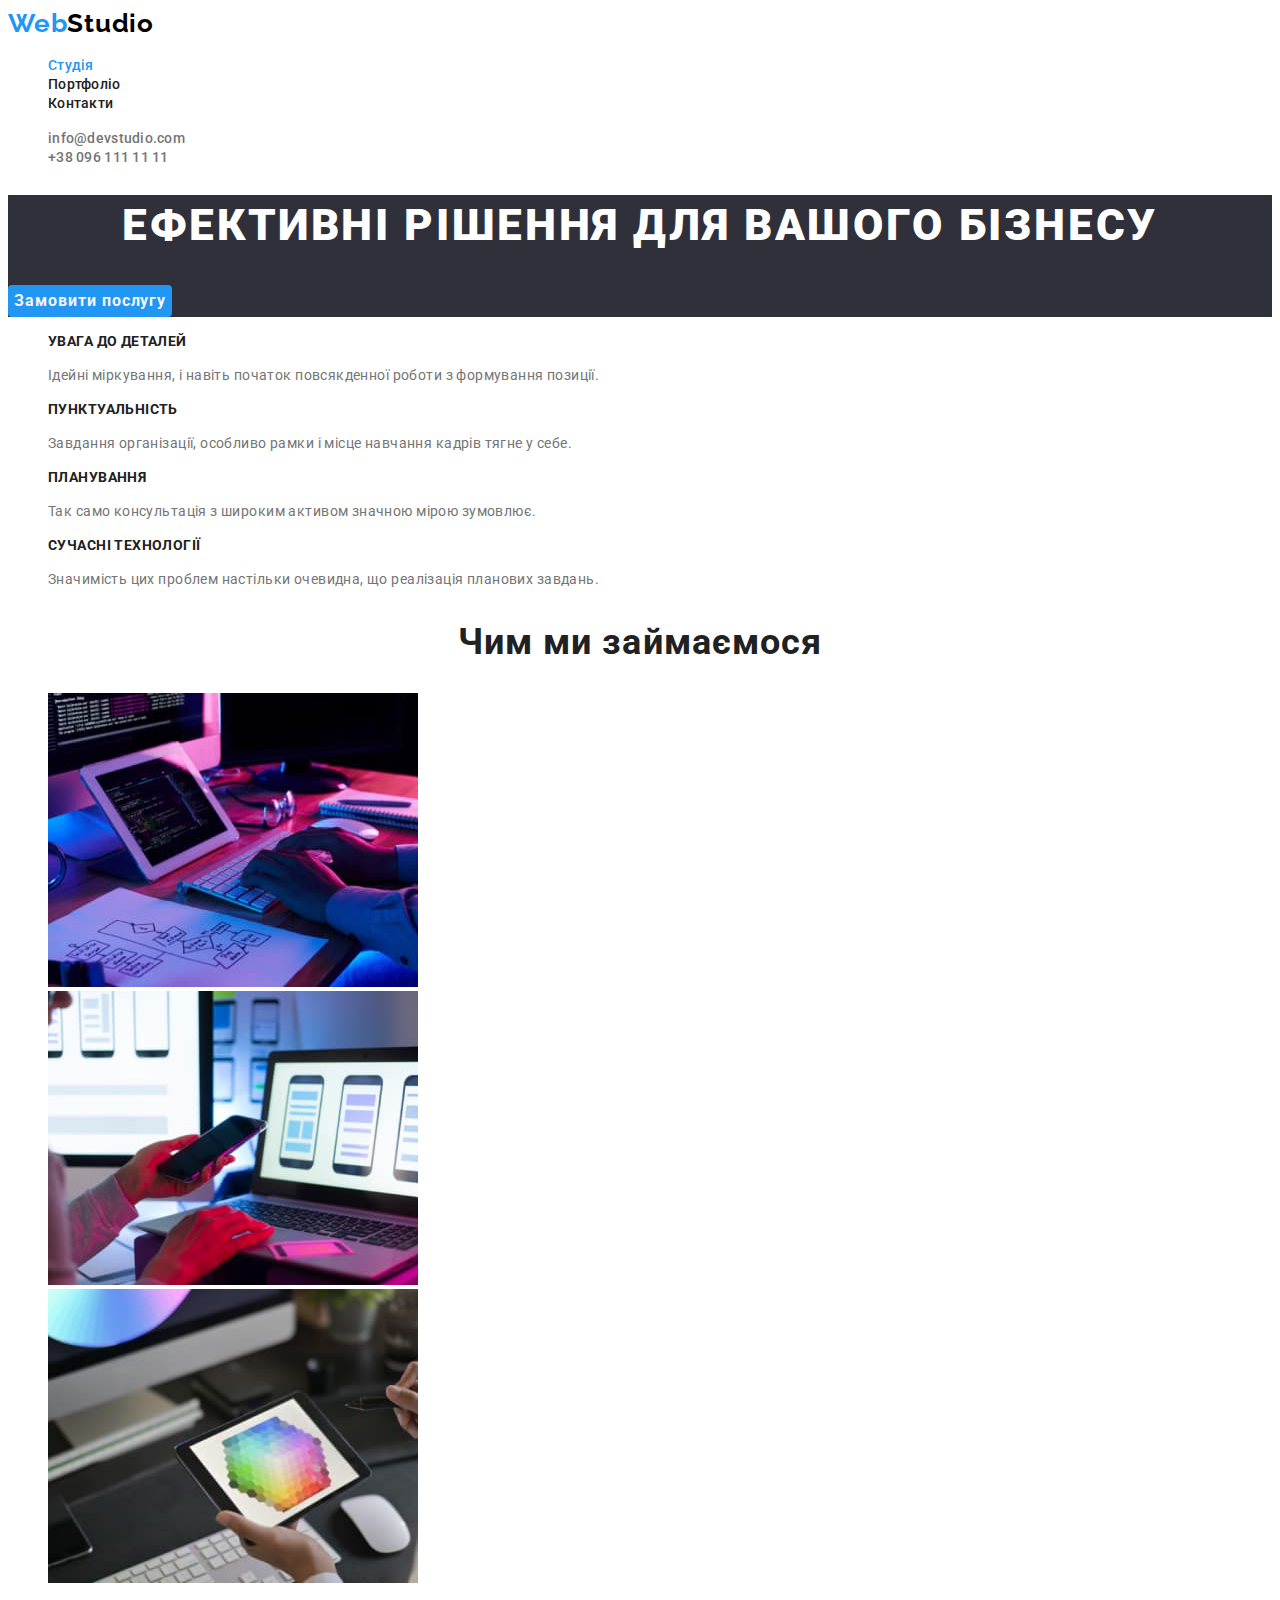
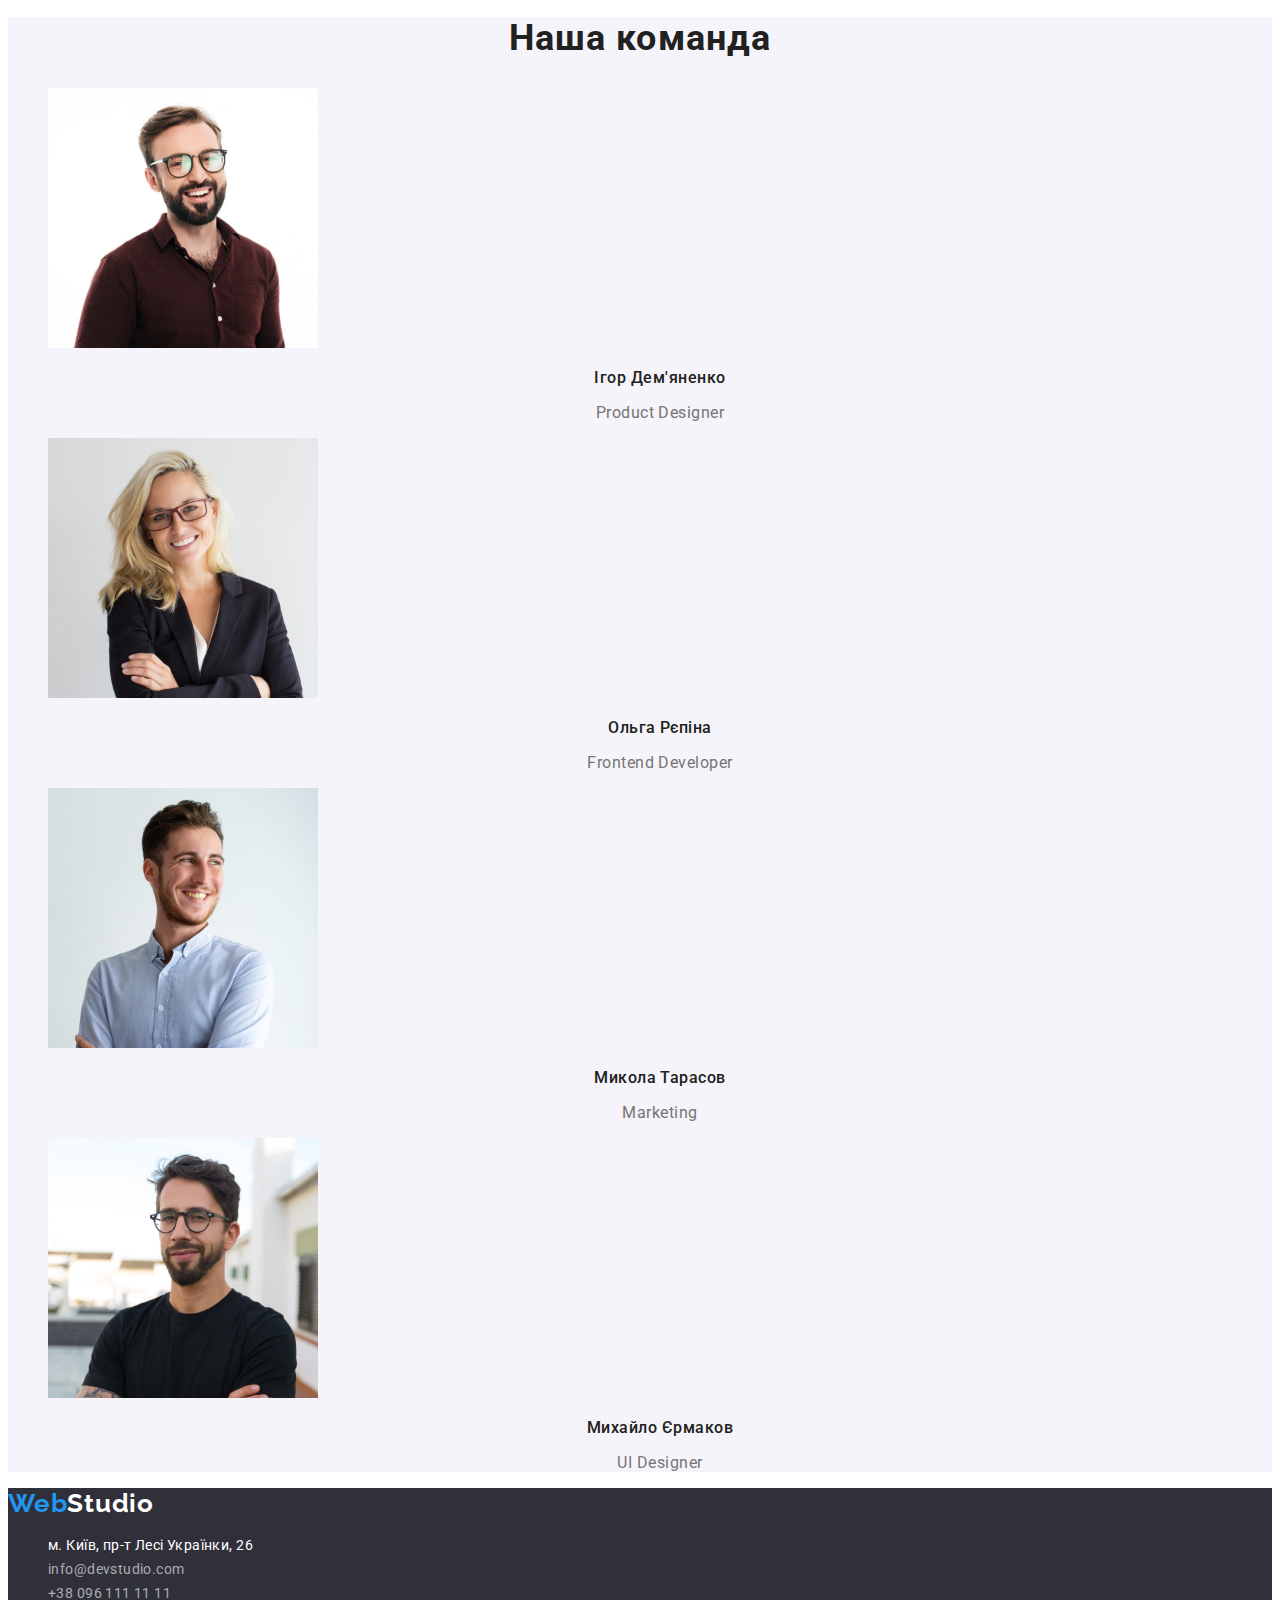
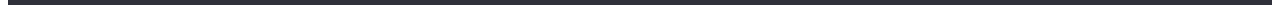
<file: index.html>
<!DOCTYPE html>
<html lang="en">

<head>
  <meta charset="UTF-8" />
  <meta http-equiv="X-UA-Compatible" content="IE=edge" />
  <meta name="viewport" content="width=device-width, initial-scale=1.0" />
  <title>WebStudio</title>
  <link rel="stylesheet" href="./css/styles.css">
  <link rel="preconnect" href="https://fonts.googleapis.com">
  <link rel="preconnect" href="https://fonts.gstatic.com" crossorigin>
  <link href="https://fonts.googleapis.com/css2?family=Raleway:wght@700&family=Roboto:wght@400;500;700;900&display=swap"
    rel="stylesheet">
</head>

<body>

  <!-- Шапка -->

  <header class="header">
    <a href="./index.html" class="logo" lang="en-GB">Web<span class="header-logo">Studio</span></a>
    <nav>
      <ul class="list">
        <li><a href="./index.html" class="header-navigation link current">Студія</a></li>
        <li><a href="./portfolio.html" class="header-navigation link">Портфоліо</a></li>
        <li><a href="" class="header-navigation link">Контакти</a></li>
      </ul>
    </nav>
    <ul class="list">
      <li><a href="mailto:info@devstudio.com" class="header-contacts link">info@devstudio.com</a></li>
      <li><a href="tel:+380961111111" class="header-contacts link">+38 096 111 11 11</a></li>
    </ul>
  </header>

  <!-- Герой -->

  <main>
    <section class="hero">
      <div class="background">
        <h1 class="hero-title">Ефективні рішення для вашого бізнесу</h1>
        <button class="hero-button" type="button">Замовити послугу</button>
      </div>
    </section>

    <!-- Блок Особливості -->

    <section class="section">
      <h2 class="section-title visually-hidden">Особливості</h2>
      <ul class="features list">
        <li>
          <h3 class="feature-title">УВАГА ДО ДЕТАЛЕЙ</h3>
          <p class="feature-text">
            Ідейні міркування, і навіть початок повсякденної роботи з
            формування позиції.
          </p>
        </li>
        <li>
          <h3 class="feature-title">ПУНКТУАЛЬНІСТЬ</h3>
          <p class="feature-text">
            Завдання організації, особливо рамки і місце навчання кадрів тягне
            у себе.
          </p>
        </li>
        <li>
          <h3 class="feature-title">ПЛАНУВАННЯ</h3>
          <p class="feature-text">
            Так само консультація з широким активом значною мірою зумовлює.
          </p>
        </li>
        <li>
          <h3 class="feature-title">СУЧАСНІ ТЕХНОЛОГІЇ</h3>
          <p class="feature-text">
            Значимість цих проблем настільки очевидна, що реалізація планових
            завдань.
          </p>
        </li>
      </ul>
    </section>

    <!-- Блок Чим ми займаємось -->

    <section class="section ">
      <h2 class="section-title">Чим ми займаємося</h2>
      <ul class="activities list">
        <li>
          <img src="./images/webstudio/desktop.jpg" alt="Веб-дизайн для ПК" width="370" />
        </li>
        <li>
          <img src="./images/webstudio/mobile.jpg" alt="Веб-дизайн для смартфонів" width="370" />
        </li>
        <li>
          <img src="./images/webstudio/tab.jpg" alt="Веб-дизайн для планшетів" width="370" />
        </li>
      </ul>
    </section>

    <!-- Блок Наша команда -->

    <section class="section secondary-background">
      <h2 class="section-title">Наша команда</h2>
      <ul class="team list">
        <li>
          <img src="./images/webstudio/ihordemianenko.jpg" alt="Фото Ігор Дем'яненко" width="270" />
          <h3 class="team-title">Ігор Дем'яненко</h3>
          <p class="team-text"><span lang="en-GB">Product Designer</span></p>
        </li>
        <li>
          <img src="./images/webstudio/olgarepina.jpg" alt="Фото Ольга Рєпіна" width="270" />
          <h3 class="team-title">Ольга Рєпіна</h3>
          <p class="team-text"><span lang="en-GB">Frontend Developer</span></p>
        </li>
        <li>
          <img src="./images/webstudio/mykolatarasov.jpg" alt="Фото Микола Тарасов" width="270" />
          <h3 class="team-title">Микола Тарасов</h3>
          <p class="team-text"><span lang="en-GB">Marketing</span></p>
        </li>
        <li>
          <img src="./images/webstudio/mykhailoermakov.jpg" alt="Фото Михайло Єрмаков" width="270" />
          <h3 class="team-title">Михайло Єрмаков</h3>
          <p class="team-text"><span lang="en-GB">UI Designer</span></p>
        </li>
      </ul>
    </section>
  </main>

  <!-- Футер -->

  <footer class="footer">
    <a href="./index.html" class="logo">Web<span class="footer-logo">Studio</span></a>
    <address class="adress">
      <ul class="list">
        <li><a href="https://goo.gl/maps/ipA3boGMYqaAEkKq8" class="footer-adress link">м. Київ, пр-т Лесі
            Українки,
            26</a></li>
        <li><a href="mailto:info@devstudio.com" class="footer-mail link">info@devstudio.com</a></li>
        <li><a href="tel:+380961111111" class="footer-phone link">+38 096 111 11 11</a></li>
      </ul>

    </address>
  </footer>
</body>

</html>
</file>
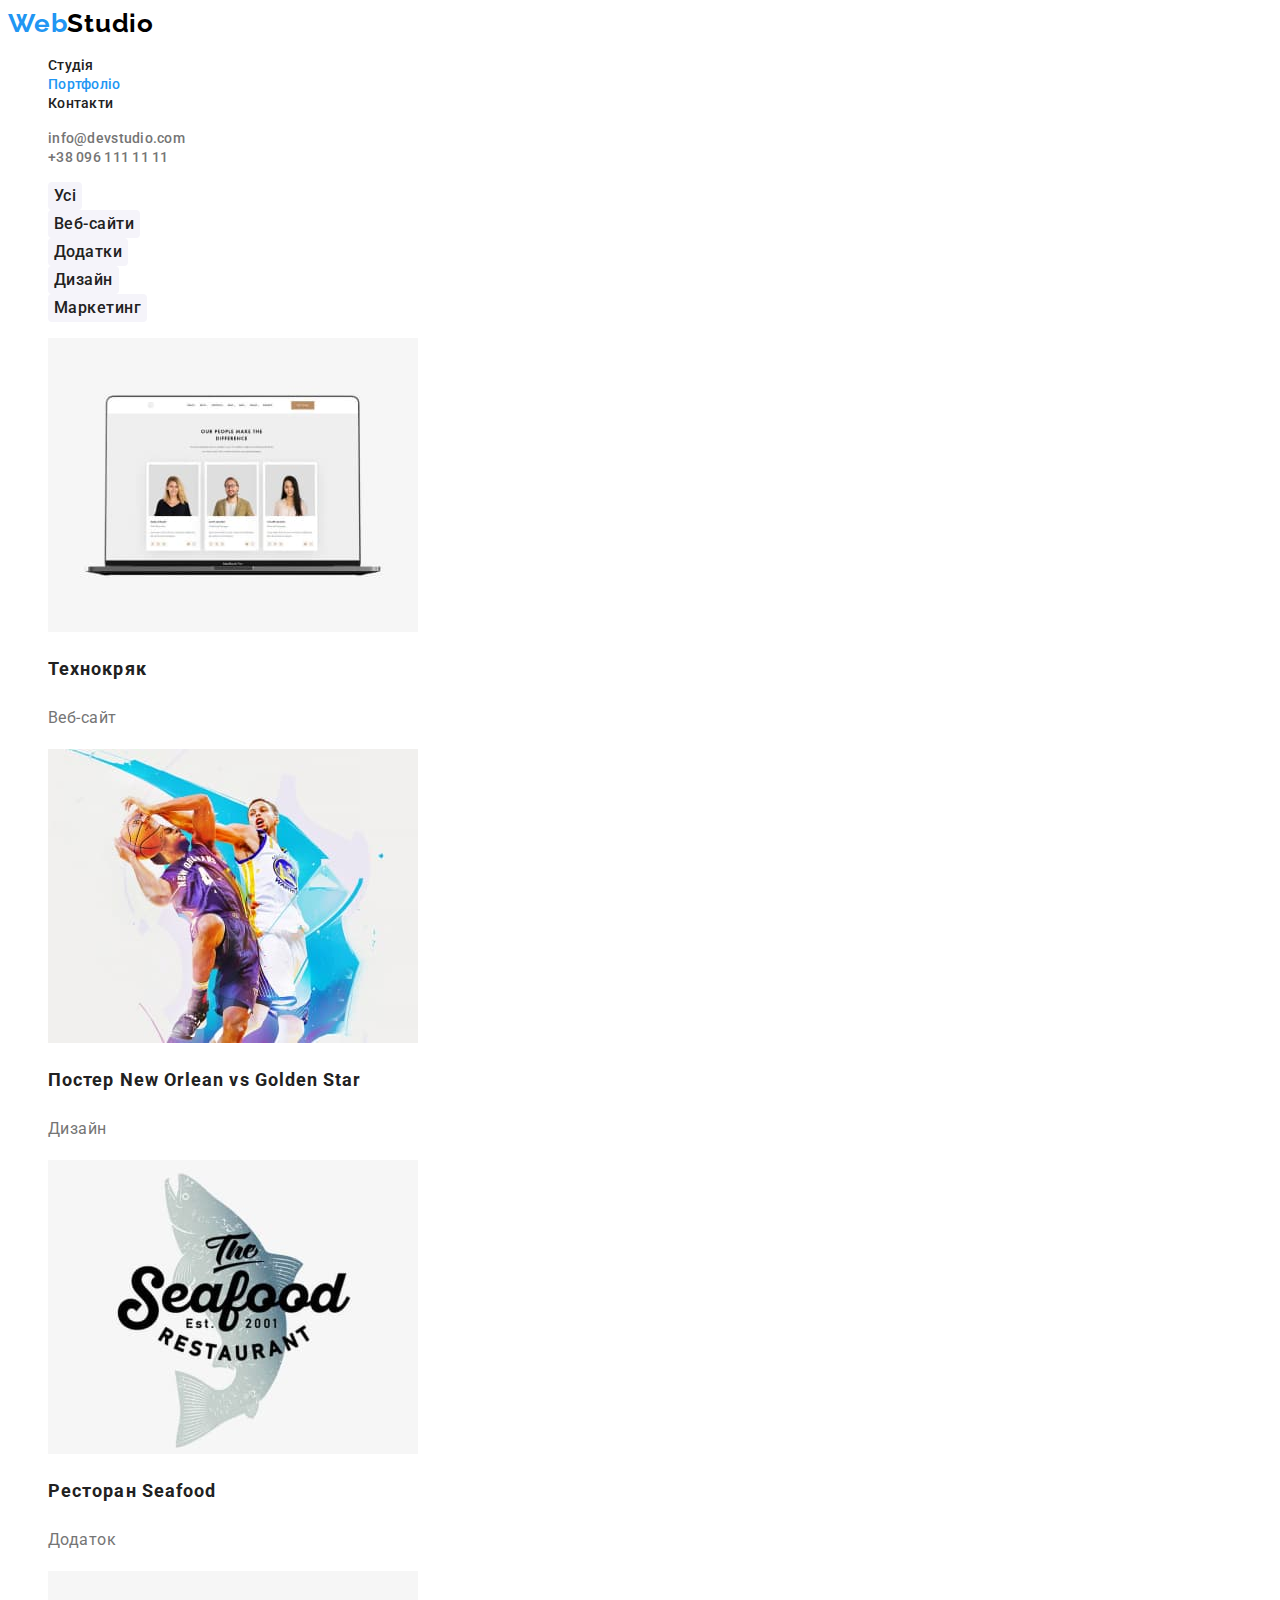
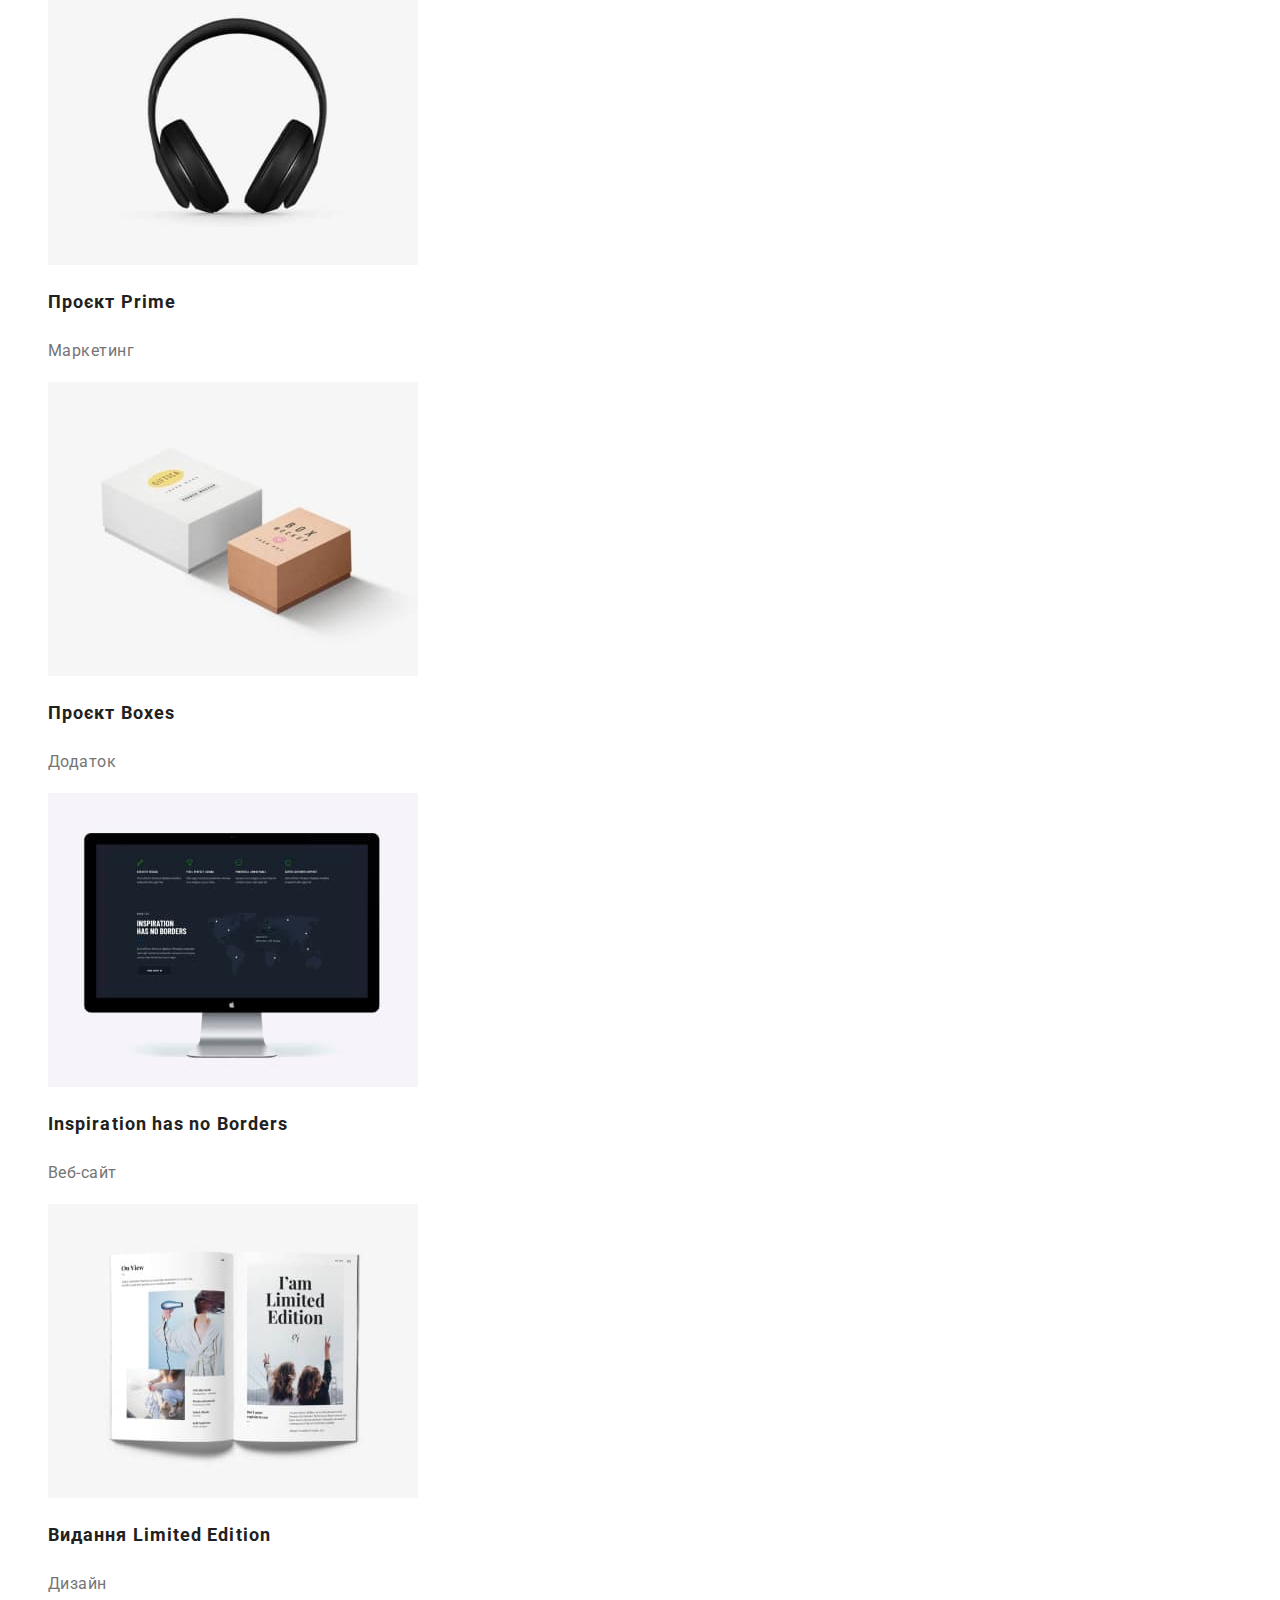
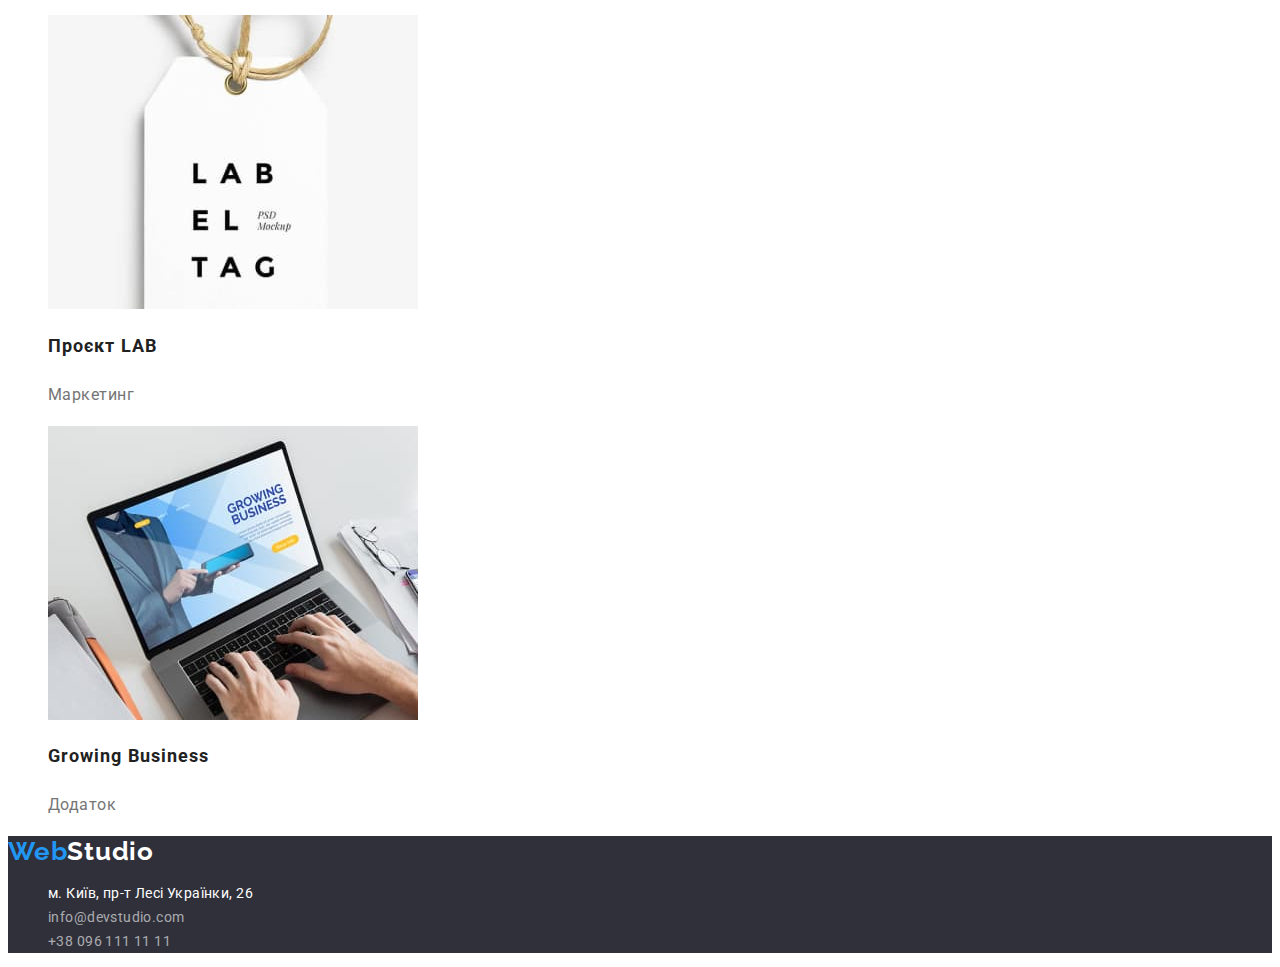
<file: portfolio.html>
<!DOCTYPE html>
<html lang="en">

<head>
    <meta charset="UTF-8">
    <meta http-equiv="X-UA-Compatible" content="IE=edge">
    <meta name="viewport" content="width=device-width, initial-scale=1.0">
    <title>Portfolio</title>
    <link rel="stylesheet" href="./css/styles.css">
    <link rel="preconnect" href="https://fonts.googleapis.com">
    <link rel="preconnect" href="https://fonts.gstatic.com" crossorigin>
    <link
        href="https://fonts.googleapis.com/css2?family=Raleway:wght@700&family=Roboto:wght@400;500;700;900&display=swap"
        rel="stylesheet">
</head>

<body>

    <!-- Шапка -->

    <header class="header">
        <a href="./index.html" class="logo" lang="en-GB">Web<span class="header-logo">Studio</span></a>
        <nav>
            <ul class="list">
                <li><a href="./index.html" class="header-navigation link">Студія</a></li>
                <li><a href="./portfolio.html" class="header-navigation link current">Портфоліо</a></li>
                <li><a href="" class="header-navigation link">Контакти</a></li>
            </ul>
        </nav>
        <ul class="list">
            <li><a href="mailto:info@devstudio.com" class="header-contacts link">info@devstudio.com</a></li>
            <li><a href="tel:+380961111111" class="header-contacts link">+38 096 111 11 11</a></li>
        </ul>
    </header>

    <!-- Головний контент -->

    <main>
        <section class="section">
            <ul class="list">
                <li><button class="filter" type="button">Усі</button></li>
                <li><button class="filter" type="button">Веб-сайти</button></li>
                <li><button class="filter" type="button">Додатки</button></li>
                <li><button class="filter" type="button">Дизайн</button></li>
                <li><button class="filter" type="button">Маркетинг</button></li>
            </ul>


            <h1 class="visually-hidden">Портфоліо</h1>
            <ul class="portfolio list">
                <li>
                    <a href="" class="link">
                        <img src="./images/portfolio/tech.jpg" alt="Команда розробників" width="370">
                        <h2 class="portfolio-title">Технокряк</h2>
                        <p class="portfolio-text">Веб-сайт</p>
                    </a>
                </li>
                <li>
                    <a href="" class="link">
                        <img src="./images/portfolio/poster.jpg" alt="Постер з баскетболістами">
                        <h2 class="portfolio-title">Постер <span lang="en-GB">New Orlean vs Golden Star</span></h2>
                        <p class="portfolio-text">Дизайн</p>
                    </a>
                </li>
                <li>
                    <a href="" class="link">
                        <img src="./images/portfolio/restaurant.jpg" alt="Логотип ресторану" width="370">
                        <h2 class="portfolio-title">Ресторан <span lang="en-GB">Seafood</span></h2>
                        <p class="portfolio-text">Додаток</p>
                    </a>
                </li>
                <li>
                    <a href="" class="link">
                        <img src="./images/portfolio/project-prime.jpg" alt="Навушники для ПК" width="370">
                        <h2 class="portfolio-title">Проєкт <span lang="en-GB">Prime</span></h2>
                        <p class="portfolio-text">Маркетинг</p>
                    </a>
                </li>
                <li>
                    <a href="" class="link">
                        <img src="./images/portfolio/project-boxes.jpg" alt="Дві коробки" width="370">
                        <h2 class="portfolio-title">Проєкт <span lang="en-GB">Boxes</span></h2>
                        <p class="portfolio-text">Додаток</p>
                    </a>
                </li>
                <li>
                    <a href="" class="link">
                        <img src="./images/portfolio/inspiration.jpg" alt="Переваги компанії" width="370">
                        <h2 class="portfolio-title"><span lang="en-GB">Inspiration has no Borders</span></h2>
                        <p class="portfolio-text">Веб-сайт</p>
                    </a>
                </li>
                <li>
                    <a href="" class="link">
                        <img src="./images/portfolio/limited-edition.jpg" alt="Відкрита книга" width="370">
                        <h2 class="portfolio-title">Видання <span lang="en-GB">Limited Edition</span></h2>
                        <p class="portfolio-text">Дизайн</p>
                    </a>
                </li>
                <li>
                    <a href="" class="link">
                        <img src="./images/portfolio/project-lab.jpg" alt="Бірка товару" width="370">
                        <h2 class="portfolio-title">Проєкт <span lang="en-GB">LAB</span></h2>
                        <p class="portfolio-text">Маркетинг</p>
                    </a>
                </li>
                <li>
                    <a href="" class="link">
                        <img src="./images/portfolio/growing-business.jpg" alt="Ноутбук" width="370">
                        <h2 class="portfolio-title"><span lang="en-GB">Growing Business</span></h2>
                        <p class="portfolio-text">Додаток</p>
                    </a>
                </li>
            </ul>

        </section>
    </main>

    <!-- Футер -->

    <footer class="footer">
        <a href="./index.html" class="logo">Web<span class="footer-logo">Studio</span></a>
        <address class="adress">
            <ul class="list">
                <li><a href="https://goo.gl/maps/ipA3boGMYqaAEkKq8" class="footer-adress link">м. Київ, пр-т Лесі
                        Українки,
                        26</a></li>
                <li><a href="mailto:info@devstudio.com" class="footer-mail link">info@devstudio.com</a></li>
                <li><a href="tel:+380961111111" class="footer-phone link">+38 096 111 11 11</a></li>
            </ul>

        </address>
    </footer>
</body>

</html>
</file>
<file: css/styles.css>
/* чорний колір заголовків #212121 */
/* білий колір тексту #FFFFFF */
/* чорний колір лого "Studio" #000000 */
/* синій колір акценту + лого "WEB" #2196F3 */
/* колір посилання і телефону в шапці + параграфи #757575 */
/* колір посилання і телефону в футері rgba(255, 255, 255, 0.6) */

:root {
	--main-text: #212121;
	--accent: #2196f3;
	--logo-header: #000000;
	--white-color: #ffffff;
	--background-color: #f5f4fa;
	--secondary-text: #757575;
	--white-trasparent: rgba(255, 255, 255, 0.6);
	--footer-background-color: #2f303a;
	--button-background-hover: #188ce8;
}

body {
	font-family: Roboto, sans-serif;
	font-weight: 400;
	color: var(--main-text);
	background-color: var(--white-color);
}

.list {
	list-style: none;
}

.link,
.logo {
	text-decoration: none;
}

.link:hover,
.link:focus {
	color: var(--accent);
}

.link.current {
	color: var(--accent);
}

.section-title {
	font-weight: 700;
	font-size: 36px;
	line-height: calc(42 / 36);
	text-align: center;
	letter-spacing: 0.03em;
}

.logo {
	font-family: Raleway, sans-serif;
	font-weight: 700;
	font-size: 26px;
	line-height: calc(31 / 26);
	letter-spacing: 0.03em;
	color: var(--accent);
}

/*  Шапка  */

.header-logo {
	color: var(--logo-header);
}

.header-navigation {
	color: var(--main-text);
}

.header-contacts {
	color: var(--secondary-text);
}

.header-navigation,
.header-contacts {
	font-weight: 500;
	font-size: 14px;
	line-height: calc(16 / 14);
	letter-spacing: 0.02em;
}

/*  Шапка  */

/* Герой */

.background {
	background-color: var(--footer-background-color);
}

.hero-title {
	font-weight: 900;
	font-size: 44px;
	line-height: calc(60 / 44);
	text-align: center;
	letter-spacing: 0.06em;
	text-transform: uppercase;
	color: var(--white-color);
}

.hero-button {
	font-family: inherit;
	font-weight: 700;
	font-size: 16px;
	line-height: calc(30 / 16);
	letter-spacing: 0.06em;
	color: var(--background-color);
	background: var(--accent);
	border-radius: 4px;
	border: 0;
	cursor: pointer;
}
.hero-button:hover,
.hero-button:focus {
	background-color: var(--button-background-hover);
}

/* Герой */

/* Блок Особливості */

.visually-hidden {
	position: absolute;
	white-space: nowrap;
	width: 1px;
	height: 1px;
	overflow: hidden;
	border: 0;
	padding: 0;
	clip: rect(0 0 0 0);
	clip-path: inset(50%);
	margin: -1px;
}

.feature-title {
	font-weight: 700;
	font-size: 14px;
	line-height: calc(16 / 14);
	letter-spacing: 0.03em;
	text-transform: uppercase;
}

.feature-text {
	color: var(--secondary-text);
	font-size: 14px;
	line-height: calc(24 / 14);
	letter-spacing: 0.03em;
}

/* Блок Чим ми займаємось */

/* Наша команда */

.secondary-background {
	background-color: var(--background-color);
}
.team-title {
	font-weight: 500;
	font-size: 16px;
	line-height: calc(19 / 16);
	letter-spacing: 0.03em;
	text-align: center;
}

.team-text {
	color: var(--secondary-text);
	font-size: 16px;
	line-height: calc(19 / 16);
	letter-spacing: 0.03em;
	text-align: center;
}

/* Наша команда */

/* Футер */

.footer-logo {
	color: var(--white-color);
}

.footer-adress {
	color: var(--white-color);
}

.footer-mail,
.footer-phone {
	color: var(--white-trasparent);
}

.footer {
	font-size: 14px;
	line-height: calc(24 / 14);
	letter-spacing: 0.03em;
	background-color: var(--footer-background-color);
}

.adress {
	font-style: normal;
}
/* Футер */

/* Портфоліо */

.filter {
	font-family: inherit;
	color: var(--main-text);
	font-weight: 500;
	font-size: 16px;
	line-height: calc(26 / 16);
	letter-spacing: 0.03em;
	background: var(--background-color);
	border-radius: 4px;
	border: 0;
	cursor: pointer;
}

.filter:hover,
.filter:focus {
	color: var(--white-color);
	background: var(--accent);
}

.portfolio-title {
	color: var(--main-text);
	font-weight: 700;
	font-size: 18px;
	line-height: calc(36 / 18);
	letter-spacing: 0.06em;
}

.portfolio-text {
	color: var(--secondary-text);
	font-size: 16px;
	line-height: calc(30 / 16);
	letter-spacing: 0.03em;
}

/* Портфоліо */
</file>
